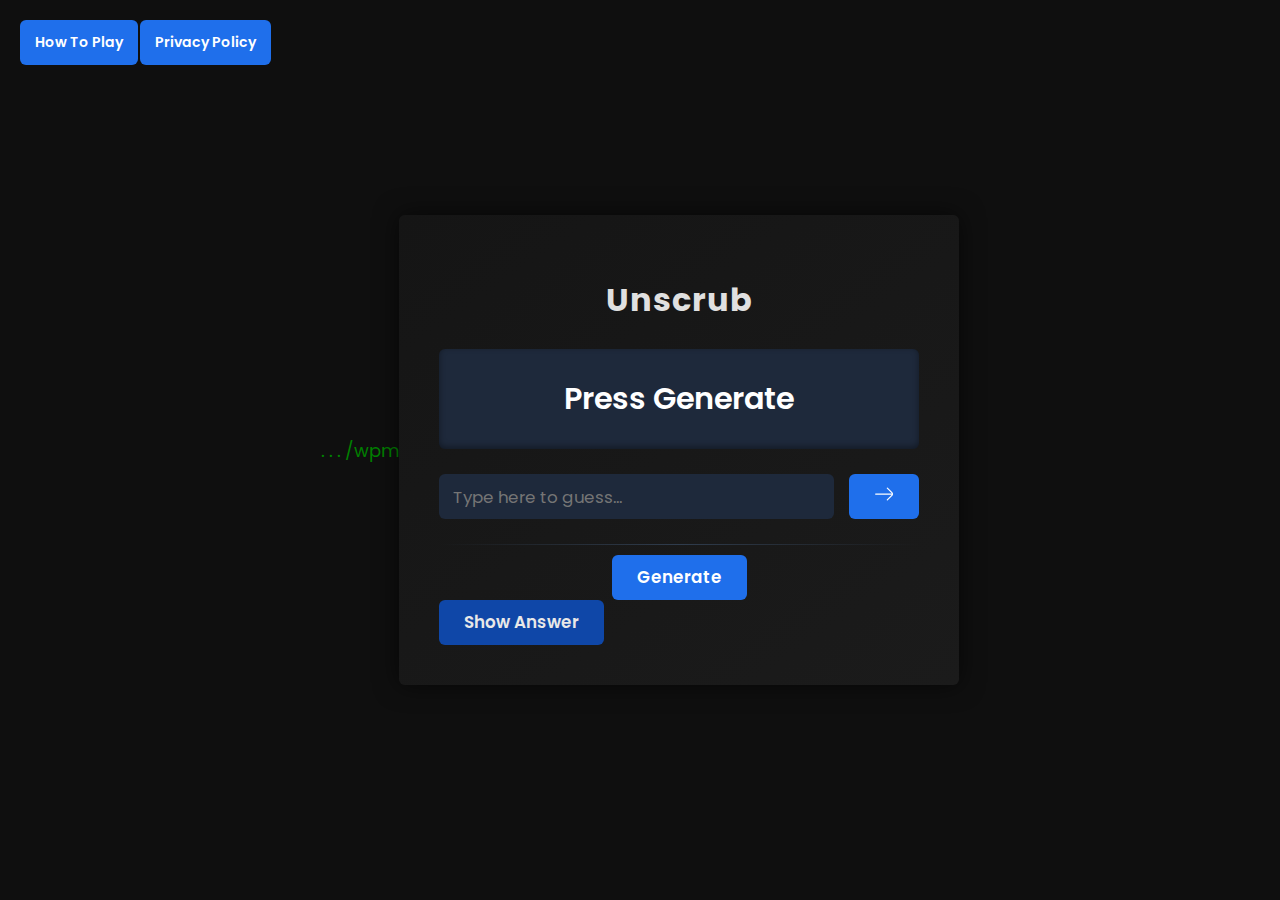
<file: index.html>
<!DOCTYPE html>
<html lang="en">
<head>

  <meta charset="UTF-8">
  <meta name="viewport" content="width=device-width, initial-scale=1.0">
  <title>Unscrub</title>
  <link rel="icon" type="image/x-icon" href="favicon.ico">
  <link rel="stylesheet" href="style.css">
</head>
<body>
  
  <div id="wpmDisplay" style="color: green; font-size: 18px; margin: 10px 0;">
    . . . /wpm
  </div>

  <button id="howToPlayBtn">How To Play</button>
  <button id="privacyBtn">Privacy Policy</button>

  <div class="container">
    <h1>Unscrub</h1>

    <div class="word-box" id="wordBox">Press Generate</div>

<div class="input-section">
  <input type="text" id="guessInput" placeholder="Type here to guess..." autocomplete="off">
  <button id="submitBtn" type="button" aria-label="Submit guess">
    <svg viewBox="0 0 24 24" fill="none" xmlns="http://www.w3.org/2000/svg" width="24" height="24">
      <g id="SVGRepo_iconCarrier">
        <path d="M2 12.0701H22" stroke="#ffffff" stroke-width="1.5" stroke-linecap="round" stroke-linejoin="round"></path>
        <path d="M16 5L21.16 10C21.4324 10.2571 21.6494 10.567 21.7977 10.9109C21.946 11.2548 22.0226 11.6255 22.0226 12C22.0226 12.3745 21.946 12.7452 21.7977 13.0891C21.6494 13.433 21.4324 13.7429 21.16 14L16 19" stroke="#ffffff" stroke-width="1.5" stroke-linecap="round" stroke-linejoin="round"></path>
      </g>
    </svg>
  </button>
</div>
    
    <div class="input-divider"></div>

    <div class="button-group">
      <button id="generateBtn" type="button">Generate</button>
      <button id="giveUpBtn" type="button">Show Answer</button>
    </div>

    <div id="results"></div>
  </div>

  <script src="script.js"></script>
</body>
</html>
</file>
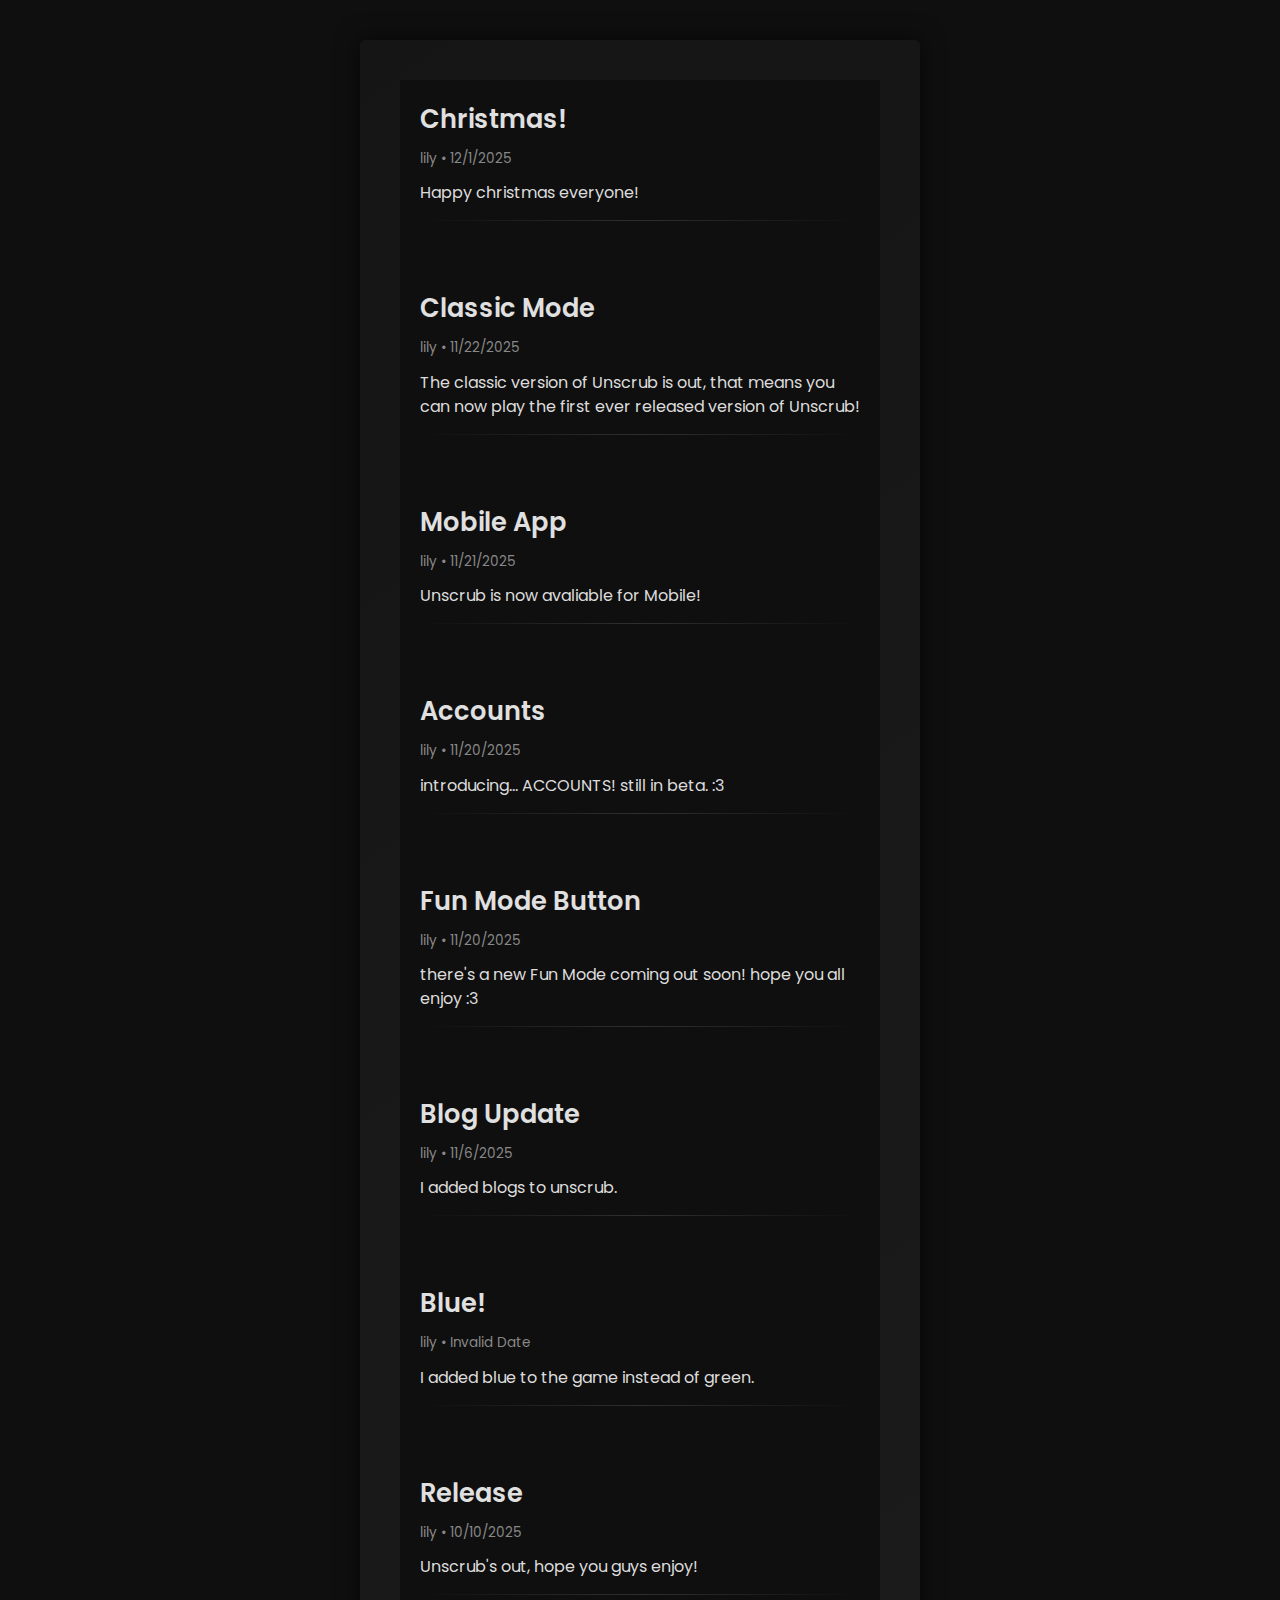
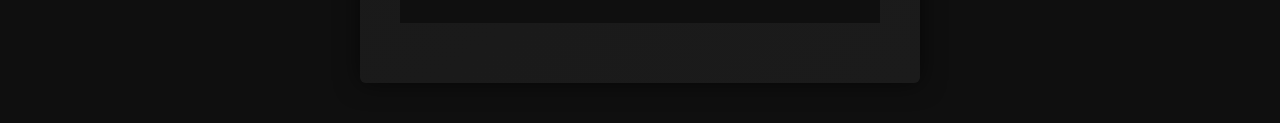
<file: blog/index.html>
<!DOCTYPE html>
<html lang="en">
<head>
  <meta charset="UTF-8">
  <meta name="viewport" content="width=device-width, initial-scale=1.0">
  <title>Unscrub Blog</title>
  <link rel="stylesheet" href="/blog/style.css">
</head>
<body>
  <div class="container">
    <section class="section" id="blog">
      <div id="blog-container"><!-- posts will load here --></div>
    </section>
  </div>

  <script src="/blog/script.js"></script>
</body>
</html>
</file>
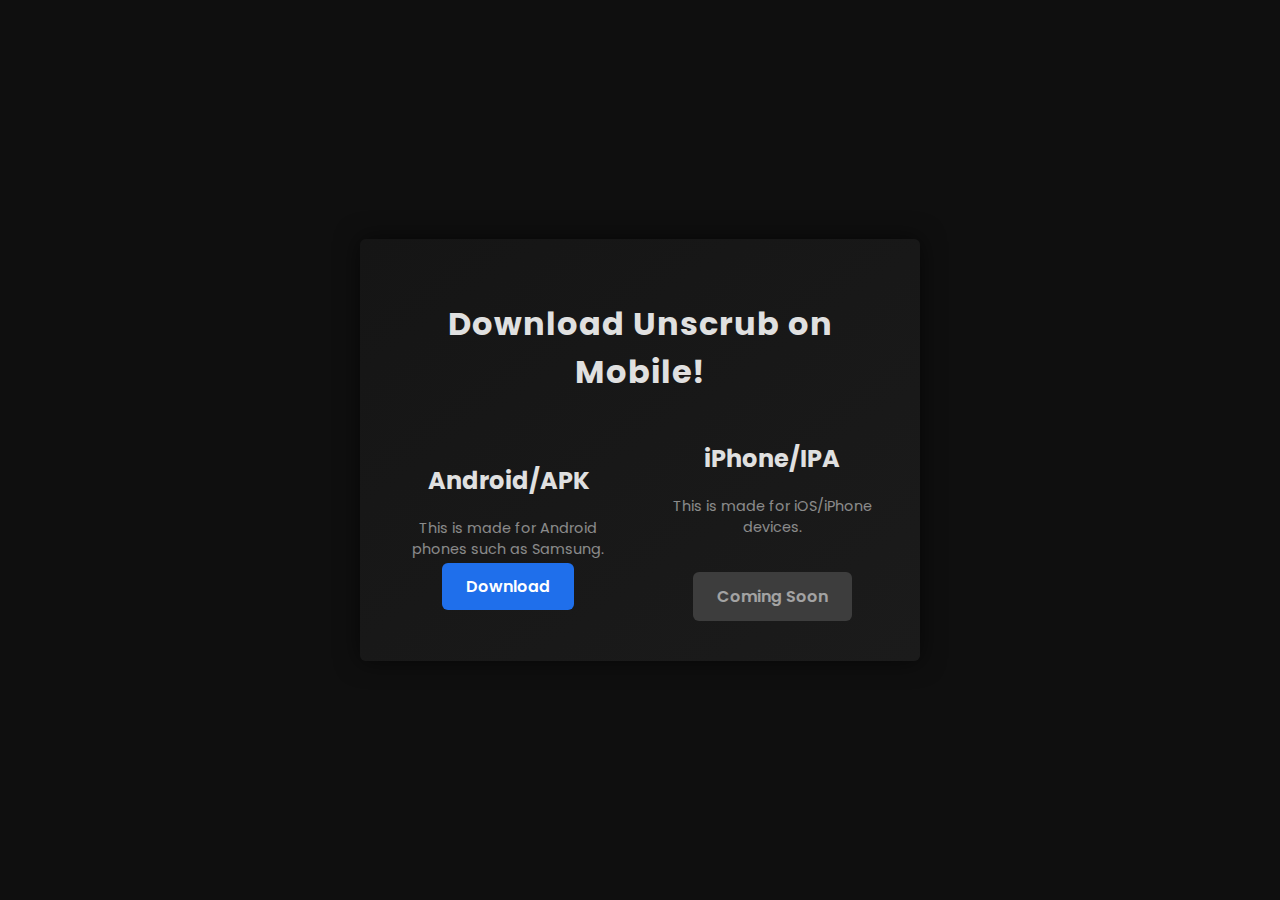
<file: download/index.html>
<!DOCTYPE html>
<html lang="en">
<head>
  <meta charset="UTF-8">
  <meta name="viewport" content="width=device-width, initial-scale=1.0">
  <title>Download Unscrub on Mobile</title>
  <link rel="stylesheet" href="style.css">
</head>
<body>
  <div class="container">
    <h1>Download Unscrub on Mobile!</h1>
    <div class="download-options">
      <div class="download-option left">
        <h2>Android/APK</h2>
        <p class="description">This is made for Android phones such as Samsung.</p>
        <a href="https://drive.google.com/file/d/1ExOn9THKi2SN46gEYEQxQEVch0lhga4Q/view" class="button" target="_blank">Download</a>
      </div>
      <div class="download-option right">
        <h2>iPhone/IPA</h2>
        <p class="description">This is made for iOS/iPhone devices.</p>
        <button class="button disabled" disabled>Coming Soon</button>
      </div>
    </div>
  </div>
</body>
</html>
</file>
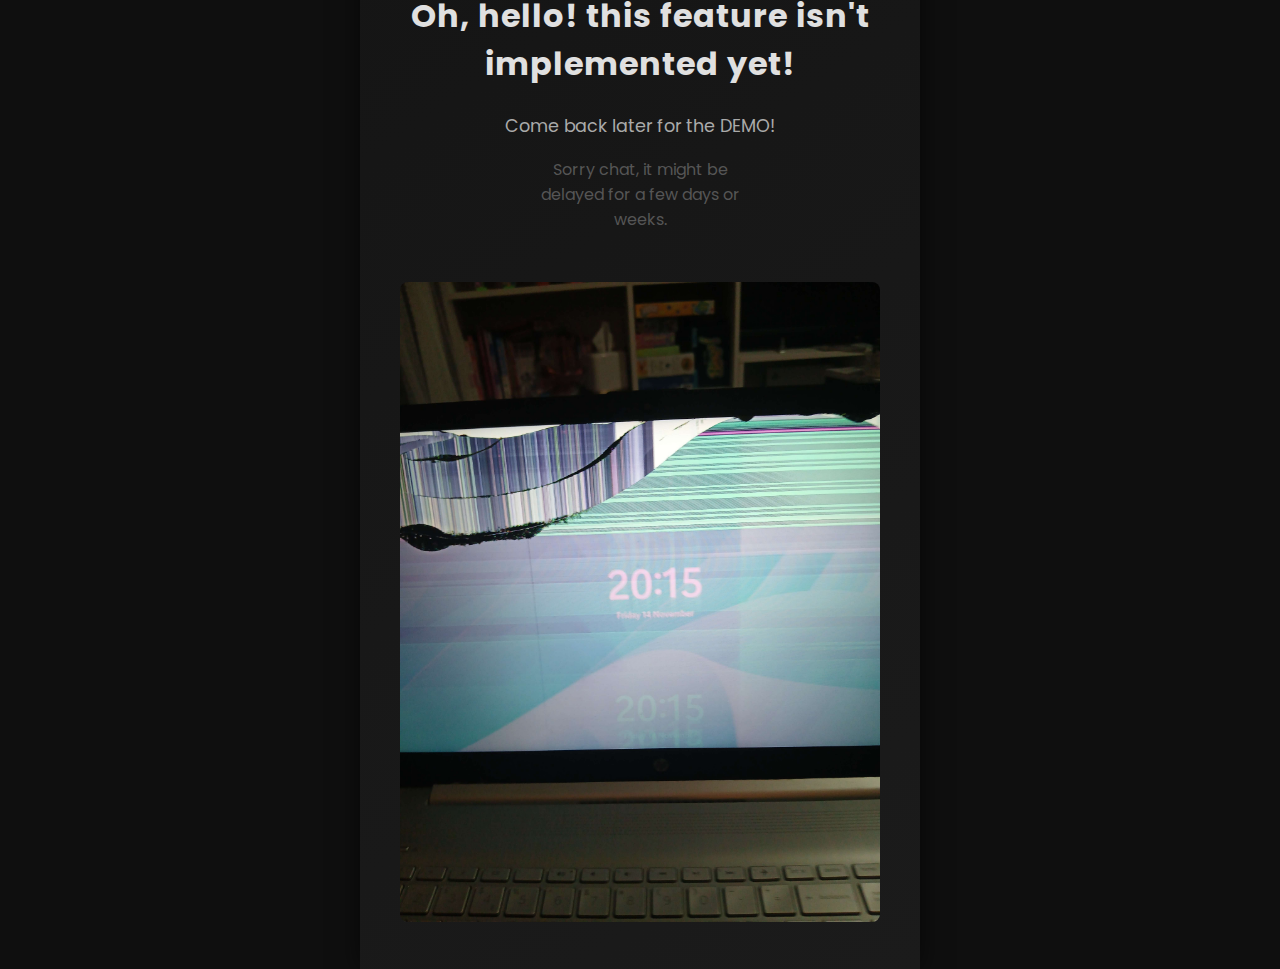
<file: fun/index.html>
<!DOCTYPE html>
<html lang="en">
<head>
  <meta charset="UTF-8">
  <meta name="viewport" content="width=device-width, initial-scale=1.0">
  <title>Oh no!</title>
  <link rel="stylesheet" href="style.css">
</head>
<body>
  <div class="container">
    <h1>Oh, hello! this feature isn't implemented yet!</h1>
    <p style="margin-top: 20px; font-size: 1.1rem; color: #aaa;">Come back later for the DEMO!</p>
    
    <p style="margin-top: 20px; font-size: 1rem; color: #555; text-align: center; width: 50%; margin: 0 auto;">Sorry chat, it might be delayed for a few days or weeks.</p>
    
    <div style="text-align: center; margin-top: 30px;">
      <img src="/fun/lcd.png" alt="LCD image" style="max-width: 100%; height: auto;">
    </div>
  </div>
</body>
</html>
</file>
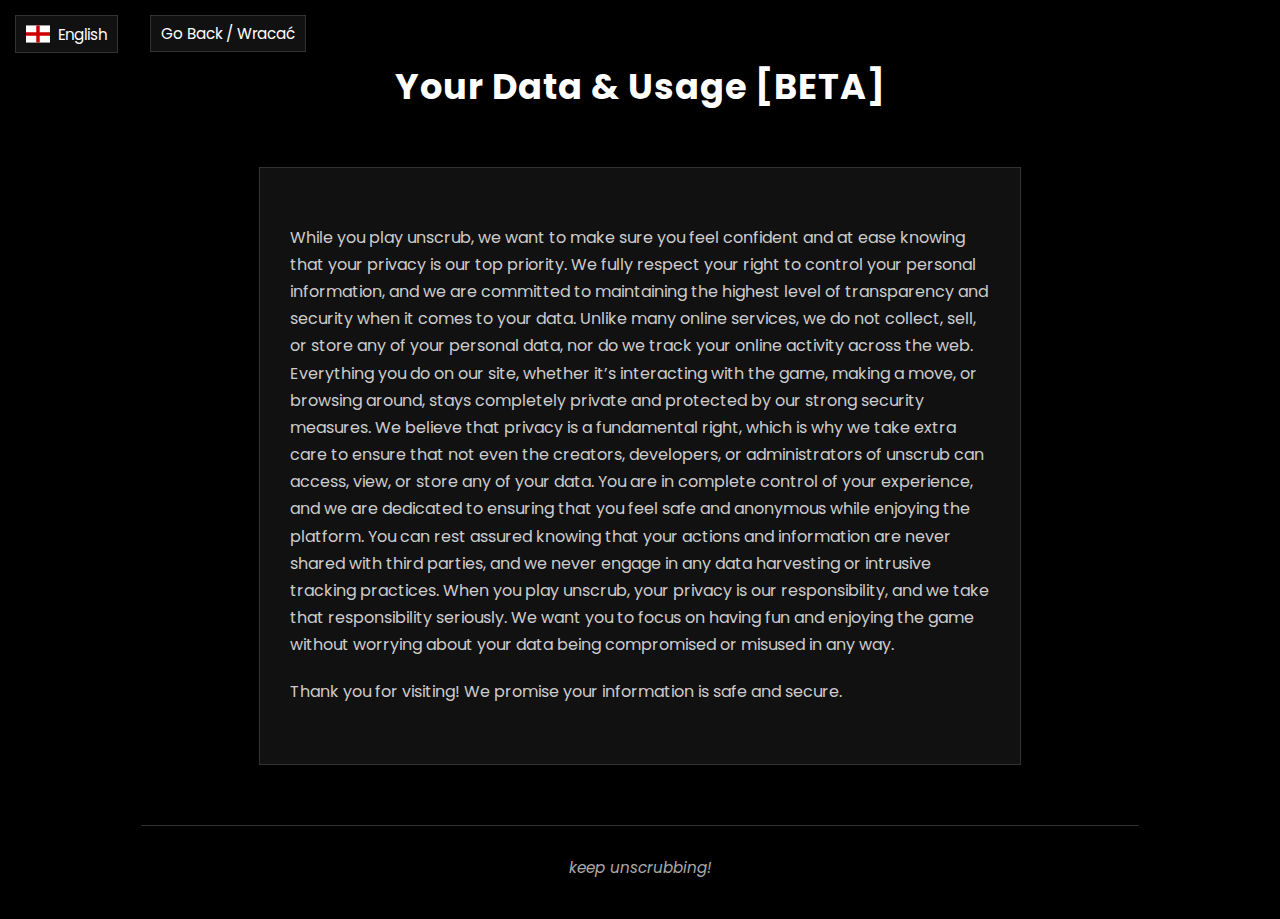
<file: policy/index.html>
<!DOCTYPE html>
<html lang="en">
<head>
  <meta charset="UTF-8">
  <meta name="viewport" content="width=device-width, initial-scale=1.0">
  <title>Your Data / Twoje dane</title>
  <style>
    @import url('https://fonts.googleapis.com/css2?family=Poppins:wght@400;500;600;700&display=swap');

body, input, button, textarea, select, h1, .word-box, .result-item, #wpmDisplay, .correct-overlay {
  font-family: 'Poppins', "Inter", Arial, sans-serif;
}

body {
  margin: 0;
  background-color: #000;
  color: #e0e0e0;
  display: flex;
  flex-direction: column;
  align-items: center;
  min-height: 100vh;
  padding: 0 1rem;
}

h1 {
  margin-top: 60px;
  font-size: 2.2rem;
  text-align: center;
  color: #fff;
  letter-spacing: 1px;
}

.language-dropdown {
  position: absolute;
  top: 15px;
  left: 15px;
  background: #111;
  color: #fff;
  border: 1px solid #333;
  font-size: 0.95rem;
  cursor: pointer;
  outline: none;
  display: flex;
  align-items: center;
  gap: 8px;
  padding: 6px 10px;
  border-radius: 0;
}

.language-dropdown:hover {
  background: #222;
  border-color: #555;
}

.go-back-btn {
  position: absolute;
  top: 15px;
  left: 150px;
  background: #111;
  color: #fff;
  border: 1px solid #333;
  font-size: 0.95rem;
  cursor: pointer;
  padding: 6px 10px;
  border-radius: 0;
  transition: background 0.2s ease, border-color 0.2s ease;
}

.go-back-btn:hover {
  background: #222;
  border-color: #555;
}

.flag {
  width: 24px;
  height: 24px;
  display: inline-block;
  vertical-align: middle;
}

.dropdown-options {
  position: absolute;
  top: 45px;
  left: 15px;
  background: #111;
  border: 1px solid #333;
  display: none;
  flex-direction: column;
  overflow: hidden;
  z-index: 100;
  border-radius: 0;
}

.dropdown-option {
  display: flex;
  align-items: center;
  gap: 8px;
  padding: 6px 10px;
  cursor: pointer;
}

.dropdown-option:hover {
  background: #222;
}

.container {
  max-width: 700px;
  width: 100%;
  background: #111;
  padding: 40px 30px;
  margin: 30px 0;
  border: 1px solid #333;
  text-align: left;
  border-radius: 0;
}

p {
  font-size: 1rem;
  line-height: 1.7;
  margin-bottom: 1.2rem;
  color: #ccc;
}

hr {
  border: none;
  border-top: 1px solid #333;
  margin: 30px 0;
  width: 80%;
}

footer {
  margin-bottom: 40px;
  font-style: italic;
  color: #aaa;
  font-size: 0.95rem;
  text-align: center;
}
  </style>
</head>
<body>
  <div class="language-dropdown" id="dropdownBtn">
    <span class="flag" id="flagIcon"></span>
    <span id="langLabel">English</span>
  </div>

  <button id="goBackBtn" class="go-back-btn">Go Back / Wracać</button>

  <div class="dropdown-options" id="dropdownOptions">
    <div class="dropdown-option" data-lang="en">
      <span class="flag">
        <svg viewBox="0 -4 28 28" xmlns="http://www.w3.org/2000/svg">
          <rect width="28" height="20" fill="#fff"/>
          <path d="M0 8h28v4H0zM12 0h4v20h-4z" fill="#c00"/>
        </svg>
      </span>
      <span>English</span>
    </div>
    <div class="dropdown-option" data-lang="pl">
      <span class="flag">
        <svg viewBox="0 0 36 36">
          <rect width="36" height="18" fill="#fff"/>
          <rect y="18" width="36" height="18" fill="#dc143c"/>
        </svg>
      </span>
      <span>Polski</span>
    </div>
  </div>

<h1>Your Data & Usage [BETA]</h1>
<div class="container" id="content">
  <p>While you play unscrub, we want to make sure you feel confident and at ease knowing that your privacy is our top priority. We fully respect your right to control your personal information, and we are committed to maintaining the highest level of transparency and security when it comes to your data. Unlike many online services, we do not collect, sell, or store any of your personal data, nor do we track your online activity across the web. Everything you do on our site, whether it’s interacting with the game, making a move, or browsing around, stays completely private and protected by our strong security measures. We believe that privacy is a fundamental right, which is why we take extra care to ensure that not even the creators, developers, or administrators of unscrub can access, view, or store any of your data. You are in complete control of your experience, and we are dedicated to ensuring that you feel safe and anonymous while enjoying the platform. You can rest assured knowing that your actions and information are never shared with third parties, and we never engage in any data harvesting or intrusive tracking practices. When you play unscrub, your privacy is our responsibility, and we take that responsibility seriously. We want you to focus on having fun and enjoying the game without worrying about your data being compromised or misused in any way.</p>
  <p>Thank you for visiting! We promise your information is safe and secure.</p>
</div>
  </div>
  <hr>
<footer id="footer">
  <span id="footerMain">keep unscrubbing!</span>
  <span style="display:inline-flex; align-items:center; gap:8px; margin-left:10px;">
    <svg viewBox="0 -4 28 28" fill="none" xmlns="http://www.w3.org/2000/svg">
      <g id="SVGRepo_bgCarrier" stroke-width="0"></g>
      <g id="SVGRepo_tracerCarrier" stroke-linecap="round" stroke-linejoin="round"></g>
      <g id="SVGRepo_iconCarrier"> 
        <g clip-path="url(#clip0_1310_7784)"> 
          <path d="M28 0H0V20H28V0Z" fill="url(#paint0_linear_1310_7784)"></path> 
          <path d="M28 0H0V4H28V0Z" fill="url(#paint1_linear_1310_7784)"></path> 
          <path d="M28 4H0V8H28V4Z" fill="url(#paint2_linear_1310_7784)"></path> 
          <path d="M28 8H0V12H28V8Z" fill="url(#paint3_linear_1310_7784)"></path> 
          <path d="M28 12H0V16H28V12Z" fill="url(#paint4_linear_1310_7784)"></path> 
          <path d="M28 16H0V20H28V16Z" fill="url(#paint5_linear_1310_7784)"></path> 
        </g> 
        <defs> 
          <linearGradient id="paint0_linear_1310_7784" x1="14" y1="0" x2="14" y2="20" gradientUnits="userSpaceOnUse"> 
            <stop stop-color="white"></stop> 
            <stop offset="1" stop-color="#F0F0F0"></stop> 
          </linearGradient> 
          <linearGradient id="paint1_linear_1310_7784" x1="14" y1="0" x2="14" y2="4" gradientUnits="userSpaceOnUse"> 
            <stop stop-color="#F71E24"></stop> 
            <stop offset="1" stop-color="#FB141B"></stop> 
          </linearGradient> 
          <linearGradient id="paint2_linear_1310_7784" x1="14" y1="4" x2="14" y2="8" gradientUnits="userSpaceOnUse"> 
            <stop stop-color="#FB6C2C"></stop> 
            <stop offset="1" stop-color="#FC6420"></stop> 
          </linearGradient> 
          <linearGradient id="paint3_linear_1310_7784" x1="14" y1="8" x2="14" y2="12" gradientUnits="userSpaceOnUse"> 
            <stop stop-color="#FDFC42"></stop> 
            <stop offset="1" stop-color="#FFFD38"></stop> 
          </linearGradient> 
          <linearGradient id="paint4_linear_1310_7784" x1="14" y1="12" x2="14" y2="16" gradientUnits="userSpaceOnUse"> 
            <stop stop-color="#238F35"></stop> 
            <stop offset="1" stop-color="#1C7E2C"></stop> 
          </linearGradient> 
          <linearGradient id="paint5_linear_1310_7784" x1="14" y1="16" x2="14" y2="20" gradientUnits="userSpaceOnUse"> 
            <stop stop-color="#0F62FA"></stop> 
            <stop offset="1" stop-color="#0059FC"></stop> 
          </linearGradient> 
          <clipPath id="clip0_1310_7784"> 
            <rect width="28" height="20" rx="2" fill="white"></rect> 
          </clipPath> 
        </defs>
      </g>
    </svg>
  </span>
  <div style="margin-top:8px; font-style:italic; color:#aaa; font-size:0.9rem;">
    Supporting LGBT everyday.
  </div>
</footer>




<script>
const dropdownBtn = document.getElementById('dropdownBtn');
const dropdownOptions = document.getElementById('dropdownOptions');
const flagIcon = document.getElementById('flagIcon');
const langLabel = document.getElementById('langLabel');
const content = document.getElementById('content');
const title = document.querySelector('h1');
const footer = document.getElementById('footer');

const flags = {
  en: `<svg viewBox="0 -4 28 28" xmlns="http://www.w3.org/2000/svg"><rect width="28" height="20" fill="#fff"/><path d="M0 8h28v4H0zM12 0h4v20h-4z" fill="#c00"/></svg>`,
  pl: `<svg viewBox="0 0 36 36" xmlns="http://www.w3.org/2000/svg"><rect width="36" height="18" fill="#fff"/><rect y="18" width="36" height="18" fill="#dc143c"/></svg>`
};

function setLanguage(lang) {
  if (lang === 'pl') {
    title.textContent = 'Twoje dane i użytkowanie [BETA]';
    content.innerHTML = `
<p>Podczas gdy grasz w unscrub, chcemy, abyś czuł się pewnie i komfortowo, wiedząc, że Twoja prywatność jest naszym najwyższym priorytetem. W pełni szanujemy Twoje prawo do kontrolowania swoich danych osobowych i zobowiązujemy się do utrzymywania najwyższego poziomu przejrzystości i bezpieczeństwa w zakresie Twoich danych. W przeciwieństwie do wielu usług internetowych, nie zbieramy, nie sprzedajemy ani nie przechowujemy żadnych Twoich danych osobowych, ani nie śledzimy Twojej aktywności w internecie. Wszystko, co robisz na naszej stronie, niezależnie od tego, czy grasz w grę, wykonujesz ruch czy przeglądasz stronę, pozostaje całkowicie prywatne i chronione przez nasze silne środki bezpieczeństwa. Wierzymy, że prywatność to fundamentalne prawo, dlatego dbamy o to, by nawet twórcy, programiści czy administratorzy unscrub nie mieli dostępu do Twoich danych, nie mogli ich przeglądać ani przechowywać. Masz pełną kontrolę nad swoim doświadczeniem i jesteśmy zobowiązani do zapewnienia, że czujesz się bezpiecznie i anonimowo podczas korzystania z platformy. Możesz być pewny, że Twoje działania i informacje nigdy nie są udostępniane stronom trzecim, a my nigdy nie angażujemy się w zbieranie danych czy inwazyjne praktyki śledzenia. Kiedy grasz w unscrub, Twoja prywatność jest naszą odpowiedzialnością, a my traktujemy tę odpowiedzialność poważnie. Chcemy, abyś skupił się na zabawie i cieszeniu się grą, nie martwiąc się o to, że Twoje dane mogą zostać naruszone lub niewłaściwie wykorzystane w jakikolwiek sposób.</p>
<p>Dziękujemy za wizytę! Obiecujemy, że Twoje dane są bezpieczne i chronione.</p>
    `;
    footer.textContent = 'przepraszamy, ale unscrub nie obsługuje jeszcze języka polskiego. przepraszam!';
    langLabel.textContent = 'Polski';
  } else {
    title.textContent = 'Your Data & Usage [BETA]';
    content.innerHTML = `
  <p>While you play unscrub, we want to make sure you feel confident and at ease knowing that your privacy is our top priority. We fully respect your right to control your personal information, and we are committed to maintaining the highest level of transparency and security when it comes to your data. Unlike many online services, we do not collect, sell, or store any of your personal data, nor do we track your online activity across the web. Everything you do on our site, whether it’s interacting with the game, making a move, or browsing around, stays completely private and protected by our strong security measures. We believe that privacy is a fundamental right, which is why we take extra care to ensure that not even the creators, developers, or administrators of unscrub can access, view, or store any of your data. You are in complete control of your experience, and we are dedicated to ensuring that you feel safe and anonymous while enjoying the platform. You can rest assured knowing that your actions and information are never shared with third parties, and we never engage in any data harvesting or intrusive tracking practices. When you play unscrub, your privacy is our responsibility, and we take that responsibility seriously. We want you to focus on having fun and enjoying the game without worrying about your data being compromised or misused in any way.</p>
  <p>Thank you for visiting! We promise your information is safe and secure.</p>
    `;
    footer.textContent = 'keep unscrubbing!';
    langLabel.textContent = 'English';
  }
  
  // Update the flag
  flagIcon.innerHTML = flags[lang];
  
  // Hide dropdown options after selection
  dropdownOptions.style.display = 'none';
  
  // Save the user's language preference to localStorage
  localStorage.setItem('preferredLanguage', lang);
}

// Toggle dropdown visibility
dropdownBtn.addEventListener('click', () => {
  dropdownOptions.style.display = dropdownOptions.style.display === 'flex' ? 'none' : 'flex';
});

// Handle dropdown option selection
dropdownOptions.addEventListener('click', (e) => {
  const option = e.target.closest('.dropdown-option');
  if (option) {
    setLanguage(option.dataset.lang);
  }
});

// Load saved language preference from localStorage
const savedLang = localStorage.getItem('preferredLanguage');
if (savedLang) {
  setLanguage(savedLang);
} else {
  // Default to user's browser language (PL or EN)
  const userLang = navigator.language || navigator.userLanguage;
  if (userLang.toLowerCase().startsWith('pl')) {
    setLanguage('pl');
  } else {
    setLanguage('en');
  }
}

// Close dropdown if clicking outside
document.addEventListener('click', (e) => {
  if (!dropdownBtn.contains(e.target) && !dropdownOptions.contains(e.target)) {
    dropdownOptions.style.display = 'none';
  }
});

// Go back button
document.getElementById('goBackBtn').addEventListener('click', () => {
  window.location.href = 'https://unscrub.astrarune.com';
});


</script>
</body>
</html>
</file>
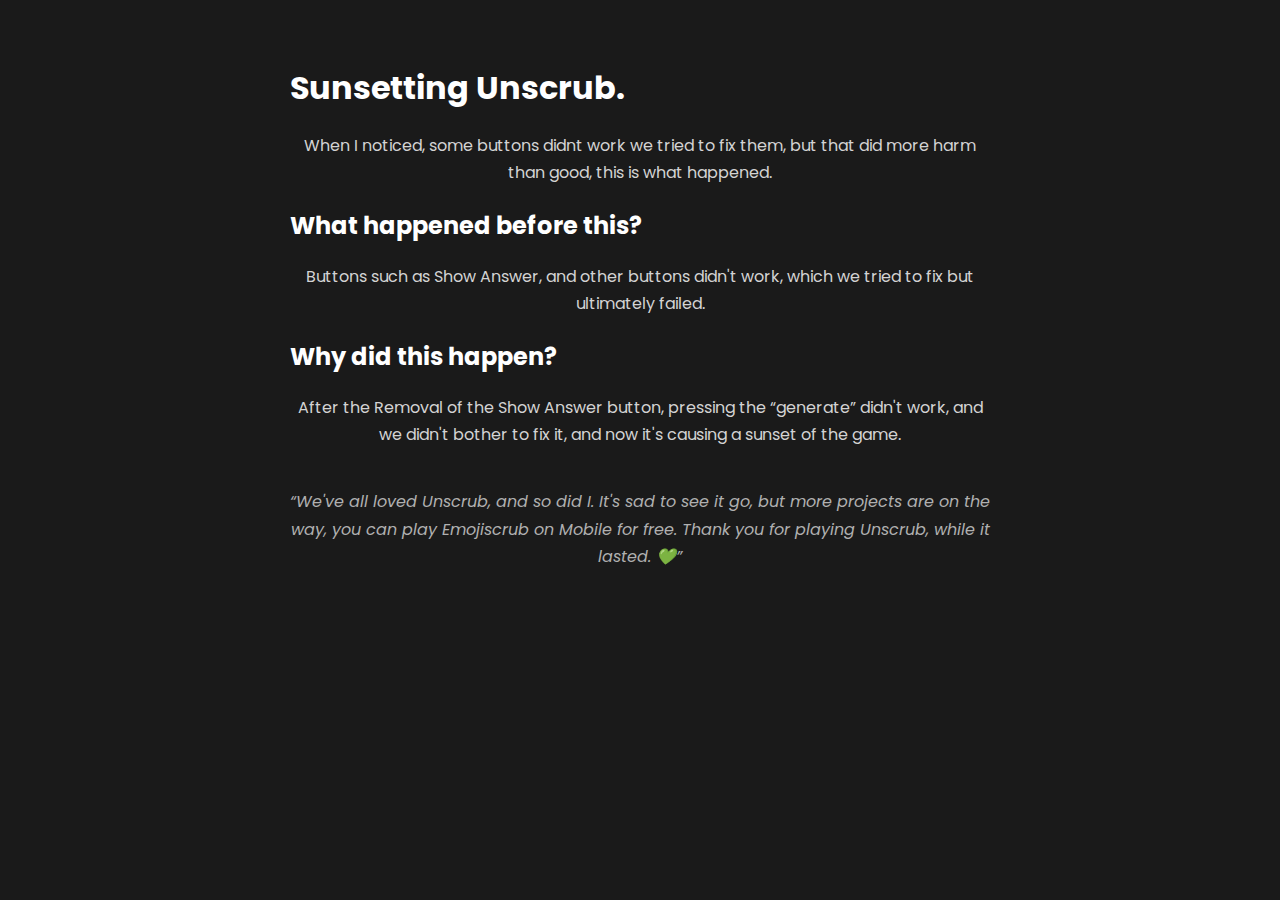
<file: blog/advanced/end_of_unscrub/index.html>
<!DOCTYPE html>
<html lang="en">
<head>
    <meta charset="UTF-8" />
    <meta name="viewport" content="width=device-width, initial-scale=1.0" />
    <title>Sunsetting Unscrub</title>
    <style>
        @import url('https://fonts.googleapis.com/css2?family=Poppins:wght@300;400;600;700&display=swap');
        body {
            margin: 0;
            padding: 0;
            background: #1a1a1a;
            color: #d3d3d3;
            font-family: 'Poppins', sans-serif;
            display: flex;
            justify-content: center;
        }
        .container {
            max-width: 700px;
            margin-top: 40px;
            line-height: 1.7;
            text-align: center;
        }
        h1, h2 {
            color: #ffffff;
            margin-bottom: 10px;
            text-align: left;
        }
        p {
            text-align: center;
        }
        i {
            color: #b0b0b0;
            display: block;
            margin-top: 40px;
            text-align: center;
        }
    </style>
</head>
<body>
    <div class="container">
        <h1>Sunsetting Unscrub.</h1>

        <p>When I noticed, some buttons didnt work we tried to fix them, but that did more harm than good, this is what happened.</p>

        <h2>What happened before this?</h2>
        <p>Buttons such as Show Answer, and other buttons didn't work, which we tried to fix but ultimately failed.</p>

        <h2>Why did this happen?</h2>
        <p>After the Removal of the Show Answer button, pressing the “generate” didn't work, and we didn't bother to fix it, and now it's causing a sunset of the game.</p>

        <i>“We've all loved Unscrub, and so did I. It's sad to see it go, but more projects are on the way, you can play Emojiscrub on Mobile for free. Thank you for playing Unscrub, while it lasted. 💚”</i>
    </div>
</body>
</html>
</file>
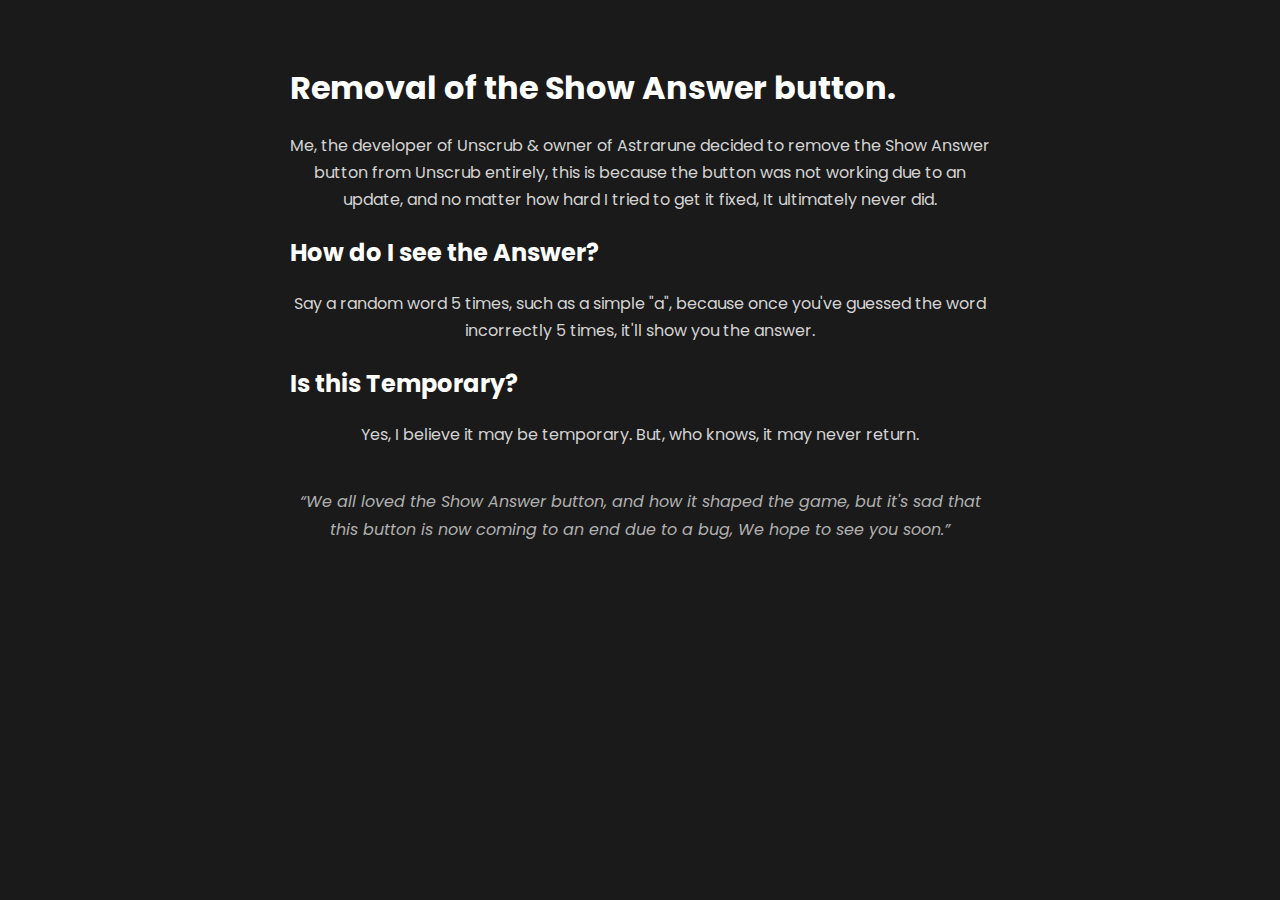
<file: blog/advanced/ShowAnswerBtn/index.html>
<!DOCTYPE html>
<html lang="en">
<head>
    <meta charset="UTF-8" />
    <meta name="viewport" content="width=device-width, initial-scale=1.0" />
    <title>Removal of the Show Answer Button</title>
    <style>
        @import url('https://fonts.googleapis.com/css2?family=Poppins:wght@300;400;600;700&display=swap');
        body {
            margin: 0;
            padding: 0;
            background: #1a1a1a;
            color: #d3d3d3;
            font-family: 'Poppins', sans-serif;
            display: flex;
            justify-content: center;
        }
        .container {
            max-width: 700px;
            margin-top: 40px;
            line-height: 1.7;
            text-align: center;
        }
        h1, h2 {
            color: #ffffff;
            margin-bottom: 10px;
            text-align: left;
        }
        p {
            text-align: center;
        }
        i {
            color: #b0b0b0;
            display: block;
            margin-top: 40px;
            text-align: center;
        }
    </style>
</head>
<body>
    <div class="container">
        <h1>Removal of the Show Answer button.</h1>

        <p>Me, the developer of Unscrub & owner of Astrarune decided to remove the Show Answer button from Unscrub entirely, this is because the button was not working due to an update, and no matter how hard I tried to get it fixed, It ultimately never did.</p>

        <h2>How do I see the Answer?</h2>
        <p>Say a random word 5 times, such as a simple "a", because once you've guessed the word incorrectly 5 times, it'll show you the answer.</p>

        <h2>Is this Temporary?</h2>
        <p>Yes, I believe it may be temporary. But, who knows, it may never return.</p>

        <i>“We all loved the Show Answer button, and how it shaped the game, but it's sad that this button is now coming to an end due to a bug, We hope to see you soon.”</i>
    </div>
</body>
</html>
</file>
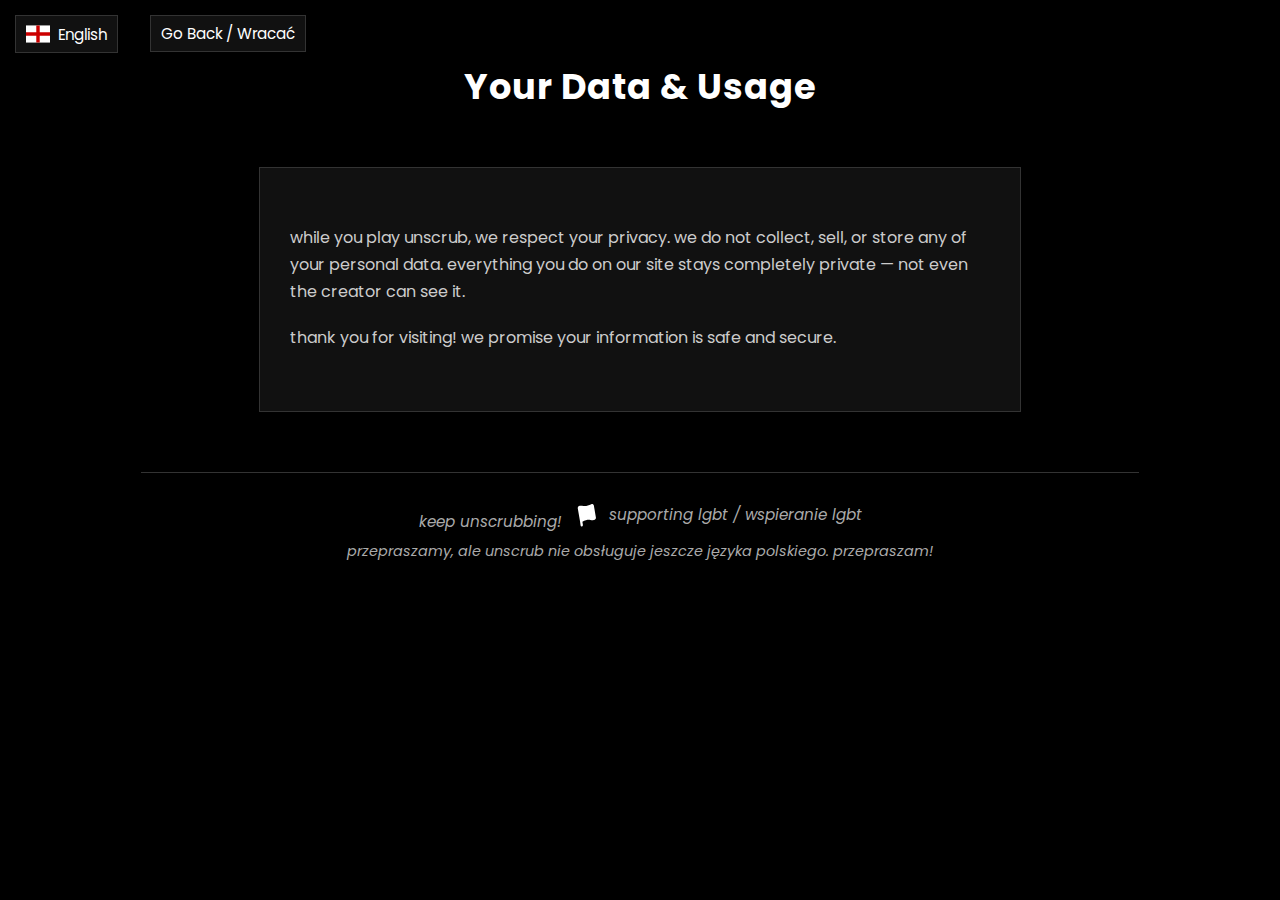
<file: policy/privacy.html>
<!DOCTYPE html>
<html lang="en">
<head>
  <meta charset="UTF-8">
  <meta name="viewport" content="width=device-width, initial-scale=1.0">
  <title>Your Data / Twoje dane</title>
  <style>
    @import url('https://fonts.googleapis.com/css2?family=Poppins:wght@400;500;600;700&display=swap');

body, input, button, textarea, select, h1, .word-box, .result-item, #wpmDisplay, .correct-overlay {
  font-family: 'Poppins', "Inter", Arial, sans-serif;
}

body {
  margin: 0;
  background-color: #000;
  color: #e0e0e0;
  display: flex;
  flex-direction: column;
  align-items: center;
  min-height: 100vh;
  padding: 0 1rem;
}

h1 {
  margin-top: 60px;
  font-size: 2.2rem;
  text-align: center;
  color: #fff;
  letter-spacing: 1px;
}

.language-dropdown {
  position: absolute;
  top: 15px;
  left: 15px;
  background: #111;
  color: #fff;
  border: 1px solid #333;
  font-size: 0.95rem;
  cursor: pointer;
  outline: none;
  display: flex;
  align-items: center;
  gap: 8px;
  padding: 6px 10px;
  border-radius: 0;
}

.language-dropdown:hover {
  background: #222;
  border-color: #555;
}

.go-back-btn {
  position: absolute;
  top: 15px;
  left: 150px;
  background: #111;
  color: #fff;
  border: 1px solid #333;
  font-size: 0.95rem;
  cursor: pointer;
  padding: 6px 10px;
  border-radius: 0;
  transition: background 0.2s ease, border-color 0.2s ease;
}

.go-back-btn:hover {
  background: #222;
  border-color: #555;
}

.flag {
  width: 24px;
  height: 24px;
  display: inline-block;
  vertical-align: middle;
}

.dropdown-options {
  position: absolute;
  top: 45px;
  left: 15px;
  background: #111;
  border: 1px solid #333;
  display: none;
  flex-direction: column;
  overflow: hidden;
  z-index: 100;
  border-radius: 0;
}

.dropdown-option {
  display: flex;
  align-items: center;
  gap: 8px;
  padding: 6px 10px;
  cursor: pointer;
}

.dropdown-option:hover {
  background: #222;
}

.container {
  max-width: 700px;
  width: 100%;
  background: #111;
  padding: 40px 30px;
  margin: 30px 0;
  border: 1px solid #333;
  text-align: left;
  border-radius: 0;
}

p {
  font-size: 1rem;
  line-height: 1.7;
  margin-bottom: 1.2rem;
  color: #ccc;
}

hr {
  border: none;
  border-top: 1px solid #333;
  margin: 30px 0;
  width: 80%;
}

footer {
  margin-bottom: 40px;
  font-style: italic;
  color: #aaa;
  font-size: 0.95rem;
  text-align: center;
}
  </style>
</head>
<body>
  <div class="language-dropdown" id="dropdownBtn">
    <span class="flag" id="flagIcon"></span>
    <span id="langLabel">English</span>
  </div>

  <button id="goBackBtn" class="go-back-btn">Go Back / Wracać</button>

  <div class="dropdown-options" id="dropdownOptions">
    <div class="dropdown-option" data-lang="en">
      <span class="flag">
        <svg viewBox="0 -4 28 28" xmlns="http://www.w3.org/2000/svg">
          <rect width="28" height="20" fill="#fff"/>
          <path d="M0 8h28v4H0zM12 0h4v20h-4z" fill="#c00"/>
        </svg>
      </span>
      <span>English</span>
    </div>
    <div class="dropdown-option" data-lang="pl">
      <span class="flag">
        <svg viewBox="0 0 36 36">
          <rect width="36" height="18" fill="#fff"/>
          <rect y="18" width="36" height="18" fill="#dc143c"/>
        </svg>
      </span>
      <span>Polski</span>
    </div>
  </div>

  <h1>Your Data & Usage</h1>
  <div class="container" id="content">
    <p>while you play unscrub, we respect your privacy. we do not collect, sell, or store any of your personal data. everything you do on our site stays completely private — not even the creator can see it.</p>
    <p>thank you for visiting! we promise your information is safe and secure.</p>
  </div>
  <hr>
<footer id="footer">
  <span id="footerMain">keep unscrubbing!</span>
  <span style="display:inline-flex; align-items:center; gap:8px; margin-left:10px;">
    <svg viewBox="0 0 24 24" xmlns="http://www.w3.org/2000/svg" width="24" height="24">
      <path d="M5.7 22.2c.1.6-.3 1.1-.9 1.2-.6.1-1.1-.3-1.2-.9L3.1 18.7 0.8 5.6c-.2-1 .3-2 1.1-2.5 1.6-.8 3-.3 4.4-.1 1.5.2 3 .1 4.5-.4 1.1-.3 2.3-.8 3.5-1.4.9-.4 2 .1 2.5 1l2.1 12.2c.2 1-.3 2-1.1 2.4-1.6.8-3 .3-4.4.1-1.5-.2-3-.1-4.5.4-1.1.3-2.3.8-3.5 1.4l.6 3.7z" fill="#fff"></path>
    </svg>
    <span>supporting lgbt / wspieranie lgbt</span>
  </span>
  <div style="margin-top:8px; font-style:italic; color:#aaa; font-size:0.9rem;">
    przepraszamy, ale unscrub nie obsługuje jeszcze języka polskiego. przepraszam!
  </div>
</footer>



<script>
  const dropdownBtn = document.getElementById('dropdownBtn');
  const dropdownOptions = document.getElementById('dropdownOptions');
  const flagIcon = document.getElementById('flagIcon');
  const langLabel = document.getElementById('langLabel');
  const content = document.getElementById('content');
  const title = document.querySelector('h1');
  const footer = document.getElementById('footer');

const flags = {
  en: `<svg viewBox="0 -4 28 28" xmlns="http://www.w3.org/2000/svg"><rect width="28" height="20" fill="#fff"/><path d="M0 8h28v4H0zM12 0h4v20h-4z" fill="#c00"/></svg>`,
  pl: `<svg viewBox="0 0 36 36" xmlns="http://www.w3.org/2000/svg" preserveAspectRatio="xMidYMid meet" fill="#000000"><path fill="#EEE" d="M32 5H4a4 4 0 0 0-4 4v9h36V9a4 4 0 0 0-4-4z"></path><path fill="#DC143C" d="M0 27a4 4 0 0 0 4 4h28a4 4 0 0 0 4-4v-9H0v9z"></path></svg>`
};

function setLanguage(lang) {
  if (lang === 'pl') {
    title.textContent = 'Twoje dane i użytkowanie';
    content.innerHTML = `
      <p>podczas gry w unscrub szanujemy twoją prywatność. nie zbieramy, nie sprzedajemy ani nie przechowujemy żadnych twoich danych osobowych. wszystko, co robisz na naszej stronie, pozostaje całkowicie prywatne — nawet twórca nie ma do tego dostępu.</p>
      <p>dziękujemy za odwiedziny! obiecujemy, że twoje informacje są bezpieczne i chronione.</p>`;
footer.textContent = 'kontynuuj unscrubowanie!';
    langLabel.textContent = 'Polski';
  } else {
    title.textContent = 'Your Data & Usage';
    content.innerHTML = `
      <p>while you play unscrub, we respect your privacy. we do not collect, sell, or store any of your personal data. everything you do on our site stays completely private — not even the creator can see it.</p>
      <p>thank you for visiting! we promise your information is safe and secure.</p>`;
document.getElementById('footerMain').textContent = 'keep unscrubbing!';
    langLabel.textContent = 'English';
  }
  flagIcon.innerHTML = flags[lang];
  localStorage.setItem('preferredLanguage', lang);
  dropdownOptions.style.display = 'none';
}

dropdownBtn.addEventListener('click', () => {
  dropdownOptions.style.display = dropdownOptions.style.display === 'flex' ? 'none' : 'flex';
});

dropdownOptions.addEventListener('click', (e) => {
  const option = e.target.closest('.dropdown-option');
  if (option) setLanguage(option.dataset.lang);
});

const savedLang = localStorage.getItem('preferredLanguage');
if (savedLang) setLanguage(savedLang);
else {
  const userLang = navigator.language || navigator.userLanguage;
  if (userLang.toLowerCase().startsWith('pl')) setLanguage('pl');
  else setLanguage('en');
}

document.addEventListener('click', (e) => {
  if (!dropdownBtn.contains(e.target) && !dropdownOptions.contains(e.target)) {
    dropdownOptions.style.display = 'none';
  }
});

document.getElementById('goBackBtn').addEventListener('click', () => {
  window.location.href = 'https://unscrub.astrarune.com';
});
</script>
</body>
</html>
</file>
<file: style.css>
@import url('https://fonts.googleapis.com/css2?family=Poppins:wght@400;500;600;700&display=swap');

body, input, button, textarea, select, h1, .word-box, .result-item, #wpmDisplay, .correct-overlay {
  font-family: 'Poppins', "Inter", Arial, sans-serif;
}

body {
  margin: 0;
  background-color: #0f0f0f;
  color: #f1f1f1;
  display: flex;
  justify-content: center;
  align-items: center;
  height: 100vh;
}

.container {
  width: 480px;
  text-align: center;
  background: linear-gradient(145deg, #151515, #1b1b1b);
  padding: 40px;
  border-radius: 6px;
  box-shadow: 0 0 25px rgba(0, 0, 0, 0.6);
  transition: transform 0.2s ease;
}

.container:hover {
  transform: translateY(-3px);
}

h1 {
  font-size: 2rem;
  margin-bottom: 25px;
  font-weight: 700;
  letter-spacing: 1px;
  color: #e0e0e0;
}

.word-box {
  height: 100px;
  background-color: #1e293b;
  border-radius: 6px;
  margin-bottom: 25px;
  display: flex;
  justify-content: center;
  align-items: center;
  font-size: 1.9rem;
  font-weight: 600;
  color: #ffffff;
  box-shadow: inset 0 -2px 6px rgba(0, 0, 0, 0.4);
  transition: background-color 0.2s ease;
}

.word-box:hover {
  background-color: #253447;
}

.input-section {
  display: flex;
  gap: 15px;
  justify-content: center;
  align-items: center;
  margin-bottom: 25px;
}

input[type="text"] {
  flex: 1;
  padding: 0 14px;
  border-radius: 6px;
  border: none;
  font-size: 1.05rem;
  height: 45px;
  background-color: #1e293b;
  color: #f5f5f5;
  outline: none;
  transition: box-shadow 0.2s ease, background 0.2s ease;
}

input[type="text"]:focus {
  box-shadow: 0 0 0 2px #1f6feb;
  background-color: #22354c;
}

button {
  background-color: #1f6feb;
  color: #fff;
  border: none;
  font-size: 1.05rem;
  font-weight: 600;
  border-radius: 6px;
  cursor: pointer;
  padding: 0 25px;
  height: 45px;
  line-height: 45px;
  transition: background-color 0.2s ease, transform 0.1s ease;
}

button:hover {
  background-color: #195bc8;
  transform: translateY(-1px);
}

button:active {
  transform: scale(0.97);
}

.result-item {
  background-color: #1e293b;
  margin: 6px 0;
  padding: 10px 14px;
  border-radius: 6px;
  display: flex;
  justify-content: space-between;
  align-items: center;
  font-size: 0.95rem;
  transition: background-color 0.2s ease;
}

.result-item:hover {
  background-color: #273b52;
}

.correct-overlay {
  position: fixed;
  top: 0;
  left: 0;
  width: 100%;
  height: 100%;
  backdrop-filter: blur(6px);
  display: flex;
  justify-content: center;
  align-items: center;
  font-size: 2.2rem;
  color: #1f6feb;
  z-index: 10;
  background: rgba(0, 0, 0, 0.4);
  animation: fadeIn 0.3s ease forwards;
}

.input-divider {
  width: 100%;
  height: 1px;
  background: linear-gradient(to right, transparent, #2f3c4d, transparent);
  margin: 10px 0;
  border-radius: 0;
}

/* updated buttons to match githubBtn alignment */
#howToPlayBtn,
#privacyBtn {
  position: absolute;
  top: 20px;
  padding: 10px 15px;
  font-size: 14px;
  cursor: pointer;
  background-color: #1f6feb;
  color: white;
  border: none;
  border-radius: 6px;
  z-index: 1000;
  display: flex;
  align-items: center;
  gap: 6px;
  transition: background-color 0.2s ease, transform 0.1s ease;
}

#howToPlayBtn { left: 20px; }
#privacyBtn { left: 140px; }

#howToPlayBtn:hover,
#privacyBtn:hover {
  background-color: #195bc8;
  transform: translateY(-1px);
}

#howToPlayBtn:active,
#privacyBtn:active {
  transform: scale(0.97);
}

@keyframes fadeIn {
  from { opacity: 0; transform: scale(0.95); }
  to { opacity: 1; transform: scale(1); }
}

/* Align the submit button SVG slightly lower */
#submitBtn svg {
  transform: translateY(2px);
  width: 20px;
  height: 20px;
  stroke: #ffffff;
}

/* fix spinning svg size + centering */
.word-box svg {
  width: 28px;
  height: 28px;
  animation: spin 1s linear infinite;
}

@keyframes spin {
  from { transform: rotate(0deg); }
  to { transform: rotate(360deg); }
}

#githubBtn {
  position: absolute;
  top: 20px;
  left: 260px;
  padding: 10px 15px;
  font-size: 14px;
  cursor: pointer;
  background-color: #1f6feb;
  color: white;
  border: none;
  border-radius: 6px;
  z-index: 1000;
  display: flex;
  align-items: center;
  gap: 6px;
  transition: background-color 0.2s ease, transform 0.1s ease;
}

#githubBtn:hover {
  background-color: #195bc8;
  transform: translateY(-1px);
}

#githubBtn:active {
  transform: scale(0.97);
}

#githubBtn svg {
  width: 16px;
  height: 16px;
  fill: #ffffff;
  vertical-align: middle;
}

.announcement {
  position: absolute;
  top: 20px;
  left: 50%;
  transform: translateX(-50%);
  opacity: 0.5;
  font-size: 13px;
  color: #fff;
  font-family: 'Poppins', sans-serif;
  text-align: center;
  z-index: 999;
  pointer-events: auto;
    text-decoration: underline;
}

.announcement a {
  color: white;
  text-decoration: none;
  pointer-events: auto;
}

.announcement a:hover {
  color: #f0f0f0;
}


#howToPlayPopup {
  position: absolute;
  background: #195bc8;
  color: white;
  padding: 15px;
  border-radius: 6px;
  box-shadow: 0 0 15px rgba(25, 91, 200, 0.6);
  font-family: 'Poppins', sans-serif;
  width: 260px;
  text-align: left;
  opacity: 0;
  transform: translateY(10px);
  transition: opacity 0.5s ease, transform 0.5s ease;
  z-index: 10;
}

#howToPlayPopup.show {
  opacity: 1;
  transform: translateY(0);
}

.go-back-section {
  margin-top: 40px;
  text-align: center;
}

.go-back-btn {
  background-color: #1f6feb;
  color: #fff;
  border: none;
  font-size: 1rem;
  font-weight: 600;
  border-radius: 4px;
  cursor: pointer;
  padding: 12px 24px;
  height: auto;
  line-height: 1.2;
  transition: background-color 0.2s ease, transform 0.1s ease, box-shadow 0.2s ease;
  text-decoration: none;
  display: inline-block;
  width: auto;
  text-align: center;
  box-shadow: 0 2px 4px rgba(0,0,0,0.1);
}

.go-back-btn:hover {
  background-color: #195bc8;
  transform: translateY(-2px);
  box-shadow: 0 4px 8px rgba(0,0,0,0.15);
}

.go-back-btn:active {
  transform: scale(0.97);
  box-shadow: 0 2px 4px rgba(0,0,0,0.1);
}

.small-logo {
  width: 20px;
  height: 20px;
  vertical-align: middle;
  margin: 0;
  padding: 0;
}

.announcement-icon {
    width: 16px;
    height: 16px;
    vertical-align: middle;
    margin-right: 8px;
}

#funModeBtn {
  position: absolute;
  top: 20px;
  left: 370px;
  padding: 10px 15px;
  font-size: 14px;
  cursor: pointer;
  background-color: #1f6feb;
  color: white;
  border: none;
  border-radius: 6px;
  z-index: 1000;
  display: flex;
  align-items: center;
  gap: 6px;
  transition: background-color 0.2s ease, transform 0.1s ease;
}

#funModeBtn:hover {
  background-color: #195bc8;
  transform: translateY(-1px);
}

#funModeBtn:active {
  transform: scale(0.97);
}

#funModeBtn svg {
  width: 16px;
  height: 16px;
  vertical-align: middle;
}

.social-icon {
  position: fixed;
  bottom: 20px;
  left: 20px;
  width: 40px;
  height: 40px;
  cursor: pointer;
  z-index: 1000;
}

.social-icon svg {
  width: 100%;
  height: 100%;
  fill: #1DA1F2;
  transition: transform 0.2s;
}

.social-icon:hover svg {
  transform: scale(1.1);
}

#signUpBtn {
  position: absolute;
  top: 20px;
  right: 20px; /* distance from right edge */
  padding: 10px 15px;
  font-size: 14px;
  cursor: pointer;
  background-color: #1f6feb;
  color: white;
  border: none;
  border-radius: 6px;
  z-index: 1000;
  display: flex;
  align-items: center;
  gap: 6px;
  transition: background-color 0.2s ease, transform 0.1s ease;
}

#signUpBtn:hover {
  background-color: #195bc8;
  transform: translateY(-1px);
}

#signUpBtn:active {
  transform: scale(0.97);
}

#signUpBtn svg {
  width: 16px;
  height: 16px;
  fill: #ffffff;
  vertical-align: middle;
}

.subtitle {
  opacity: 0.5;
  font-size: 0.8em;
}

#giveUpBtn {
  background-color: #0f4db8;
  color: #fff;
  border: none;
  font-size: 1.05rem;
  font-weight: 600;
  border-radius: 6px;
  height: 45px;
  line-height: 45px;
  padding: 0 25px;
  display: flex;
  align-items: center;
  gap: 6px;
  cursor: not-allowed;
  pointer-events: none;
  opacity: 0.9;
  transition: none;
}

#giveUpBtn svg {
  width: 16px;
  height: 16px;
  vertical-align: middle;
}
</file>
<file: blog/style.css>
@import url('https://fonts.googleapis.com/css2?family=Poppins:wght@400;500;600;700&display=swap');

/* Base styles */
body, h1, h2, p, article, section, div {
  margin: 0;
  padding: 0;
  font-family: 'Poppins', Arial, sans-serif;
  color: #f1f1f1;
  background-color: #0f0f0f;
}

body {
  display: flex;
  justify-content: center;
  align-items: flex-start;
  min-height: 100vh;
  padding: 40px 0;
}

.container {
  width: 480px;
  background: linear-gradient(145deg, #151515, #1b1b1b);
  padding: 40px;
  box-shadow: 0 0 25px rgba(0,0,0,0.6);
  transition: transform 0.2s ease;
  border-radius: 6px;
}

.container:hover {
  transform: translateY(-3px);
}

/* Blog Section */
#blog {
  width: 100%;
}

.blog-post {
  background-color: transparent;
  padding: 20px;
  margin-bottom: 20px;
  box-shadow: none;
  transition: none;
  border-radius: 6px;
}

.blog-post:hover {
  background-color: transparent; /* ensure hover doesn't change anything */
  transform: none; /* remove hover lift effect */
}


/* Post titles */
.blog-post h2 {
  font-size: 1.6rem;
  font-weight: 600;
  margin-bottom: 10px;
  color: #e0e0e0;
}

/* Meta info */
.blog-post .meta {
  font-size: 0.85rem;
  color: #888;
  margin-bottom: 12px;
}

/* Content */
.blog-post p {
  font-size: 1rem;
  line-height: 1.5;
  color: #dcdcdc;
}

/* Divider between posts */
.blog-post hr {
  border: none;
  height: 1px;
  background: linear-gradient(to right, transparent, #2f2f2f, transparent);
  margin-top: 15px;
}

/* Responsive tweaks */
@media (max-width: 520px) {
  .container {
    width: 90%;
    padding: 30px;
  }

  .blog-post {
    padding: 15px;
  }

  .blog-post h2 {
    font-size: 1.4rem;
  }
}


/* Blog header */
.blog-header {
  font-size: 2rem;
  font-weight: 700;
  text-align: center;
  margin-bottom: 30px;
  color: #f5f5f5;
}

/* Footer note */
.footer-note {
  font-size: 0.8rem;
  text-align: center;
  color: rgba(255, 255, 255, 0.4); /* slightly transparent */
  margin-top: 20px;
}
</file>
<file: download/style.css>
@import url('https://fonts.googleapis.com/css2?family=Poppins:wght@400;500;600;700&display=swap');

body, input, button, textarea, select, h1, .word-box, .result-item, #wpmDisplay, .correct-overlay {
  font-family: 'Poppins', "Inter", Arial, sans-serif;
}

body {
  margin: 0;
  background-color: #0f0f0f;
  color: #f1f1f1;
  display: flex;
  justify-content: center;
  align-items: center;
  height: 100vh;
}

.container {
  width: 480px;
  text-align: center;
  background: linear-gradient(145deg, #151515, #1b1b1b);
  padding: 40px;
  border-radius: 6px;
  box-shadow: 0 0 25px rgba(0, 0, 0, 0.6);
  transition: transform 0.2s ease;
}

.container:hover {
  transform: translateY(-3px);
}

h1 {
  font-size: 2rem;
  margin-bottom: 25px;
  font-weight: 700;
  letter-spacing: 1px;
  color: #e0e0e0;
}

.download-options {
  display: flex;
  justify-content: space-between;
  align-items: center;
  width: 100%;
}

.download-option {
  width: 45%;
  text-align: center;
}

.download-option h2 {
  font-size: 1.5rem;
  font-weight: 700;
  color: #e0e0e0;
}

.description {
  font-size: 0.9rem;
  color: rgba(255, 255, 255, 0.5);
  margin-top: 8px;
}

.button {
  background-color: #1f6feb;
  color: #fff;
  border: none;
  font-size: 1rem;
  font-weight: 600;
  border-radius: 6px;
  padding: 12px 24px;
  cursor: pointer;
  margin-top: 20px;
  text-decoration: none;
  transition: background-color 0.2s ease, transform 0.1s ease;
}

.button:hover {
  background-color: #195bc8;
  transform: translateY(-1px);
}

.button:active {
  transform: scale(0.97);
}

.button.disabled {
  background-color: #555;
  cursor: not-allowed;
  pointer-events: none;
  opacity: 0.6;
}
</file>
<file: fun/style.css>
@import url('https://fonts.googleapis.com/css2?family=Poppins:wght@400;500;600;700&display=swap');

body, input, button, textarea, select, h1, .word-box, .result-item, #wpmDisplay, .correct-overlay {
  font-family: 'Poppins', "Inter", Arial, sans-serif;
}

body {
  margin: 0;
  background-color: #0f0f0f;
  color: #f1f1f1;
  display: flex;
  justify-content: center;
  align-items: center;
  height: 100vh;
}

.container {
  width: 480px;
  text-align: center;
  background: linear-gradient(145deg, #151515, #1b1b1b);
  padding: 40px;
  border-radius: 0;
  box-shadow: 0 0 25px rgba(0, 0, 0, 0.6);
  transition: transform 0.2s ease;
}

.container:hover {
  transform: translateY(-3px);
}

h1 {
  font-size: 2rem;
  margin-bottom: 25px;
  font-weight: 700;
  letter-spacing: 1px;
  color: #e0e0e0;
}

.word-box {
  height: 100px;
  background-color: #1e293b;
  border-radius: 0;
  margin-bottom: 25px;
  display: flex;
  justify-content: center;
  align-items: center;
  font-size: 1.9rem;
  font-weight: 600;
  color: #ffffff;
  box-shadow: inset 0 -2px 6px rgba(0, 0, 0, 0.4);
  transition: background-color 0.2s ease;
}

.word-box:hover {
  background-color: #253447;
}

.input-section {
  display: flex;
  gap: 15px;
  justify-content: center;
  align-items: center;
  margin-bottom: 25px;
}

input[type="text"] {
  flex: 1;
  padding: 0 14px;
  border-radius: 0;
  border: none;
  font-size: 1.05rem;
  height: 45px;
  background-color: #1e293b;
  color: #f5f5f5;
  outline: none;
  transition: box-shadow 0.2s ease, background 0.2s ease;
}

input[type="text"]:focus {
  box-shadow: 0 0 0 2px #1f6feb;
  background-color: #22354c;
}

button {
  background-color: #1f6feb;
  color: #fff;
  border: none;
  font-size: 1.05rem;
  font-weight: 600;
  border-radius: 0;
  cursor: pointer;
  padding: 0 25px;
  height: 45px;
  line-height: 45px;
  transition: background-color 0.2s ease, transform 0.1s ease;
}

button:hover {
  background-color: #195bc8;
  transform: translateY(-1px);
}

button:active {
  transform: scale(0.97);
}

.result-item {
  background-color: #1e293b;
  margin: 6px 0;
  padding: 10px 14px;
  border-radius: 0;
  display: flex;
  justify-content: space-between;
  align-items: center;
  font-size: 0.95rem;
  transition: background-color 0.2s ease;
}

.result-item:hover {
  background-color: #273b52;
}

.correct-overlay {
  position: fixed;
  top: 0;
  left: 0;
  width: 100%;
  height: 100%;
  backdrop-filter: blur(6px);
  display: flex;
  justify-content: center;
  align-items: center;
  font-size: 2.2rem;
  color: #1f6feb;
  z-index: 10;
  background: rgba(0, 0, 0, 0.4);
  animation: fadeIn 0.3s ease forwards;
}

.input-divider {
  width: 100%;
  height: 1px;
  background: linear-gradient(to right, transparent, #2f3c4d, transparent);
  margin: 10px 0;
  border-radius: 0;
}

#howToPlayBtn,
#privacyBtn {
  position: absolute;
  top: 20px;
  padding: 10px 15px;
  font-size: 14px;
  cursor: pointer;
  background-color: #1f6feb;
  color: white;
  border: none;
  border-radius: 0;
  z-index: 1000;
  display: flex;
  align-items: center;
  gap: 6px;
  transition: background-color 0.2s ease, transform 0.1s ease;
}

#howToPlayBtn { left: 20px; }
#privacyBtn { left: 140px; }

#howToPlayBtn:hover,
#privacyBtn:hover {
  background-color: #195bc8;
  transform: translateY(-1px);
}

#howToPlayBtn:active,
#privacyBtn:active {
  transform: scale(0.97);
}

@keyframes fadeIn {
  from { opacity: 0; transform: scale(0.95); }
  to { opacity: 1; transform: scale(1); }
}

#wpmDisplay {
  position: absolute;
  top: 10px;
  left: 50%;
  transform: translateX(-50%);
  color: #1f6feb;
  font-size: 18px;
  font-weight: 600;
  z-index: 1000;
}

#githubBtn {
  position: absolute;
  top: 20px;
  left: 280px;
  padding: 10px 15px;
  font-size: 14px;
  cursor: pointer;
  background-color: #1f6feb;
  color: white;
  border: none;
  border-radius: 0;
  z-index: 1000;
  display: flex;
  align-items: center;
  gap: 6px;
  transition: background-color 0.2s ease, transform 0.1s ease;
}

#githubBtn:hover {
  background-color: #195bc8;
  transform: translateY(-1px);
}

#githubBtn:active {
  transform: scale(0.97);
}

#githubBtn svg {
  width: 16px;
  height: 16px;
  fill: #ffffff;
  vertical-align: middle;
}

.announcement {
  position: absolute;
  top: 40px;
  left: 50%;
  transform: translateX(-50%);
  opacity: 0.5;
  font-size: 13px;
  color: #fff;
  font-family: 'Poppins', sans-serif;
  text-align: center;
  z-index: 999;
  pointer-events: none;
}

#howToPlayPopup {
  position: absolute;
  background: #195bc8;
  color: white;
  padding: 15px;
  border-radius: 0;
  box-shadow: 0 0 15px rgba(25, 91, 200, 0.6);
  font-family: 'Poppins', sans-serif;
  width: 260px;
  text-align: left;
  opacity: 0;
  transform: translateY(10px);
  transition: opacity 0.5s ease, transform 0.5s ease;
  z-index: 10;
}

#howToPlayPopup.show {
  opacity: 1;
  transform: translateY(0);
}

/* New styles for the additional text and image */
p.additional-text {
  margin-top: 15px; /* Reduced the space between the text */
  font-size: 0.9rem; /* Smaller text size */
  color: #e0e0e0; /* Matches the existing color */
  text-align: center;
  width: 80%; /* Reduced the width to make it more compact */
  margin: 0 auto;
  font-weight: 500;
}

.container img {
  max-width: 80%; /* Limited the image width */
  height: auto;
  margin-top: 20px; /* Reduced space above the image */
  border-radius: 8px;
}
</file>
